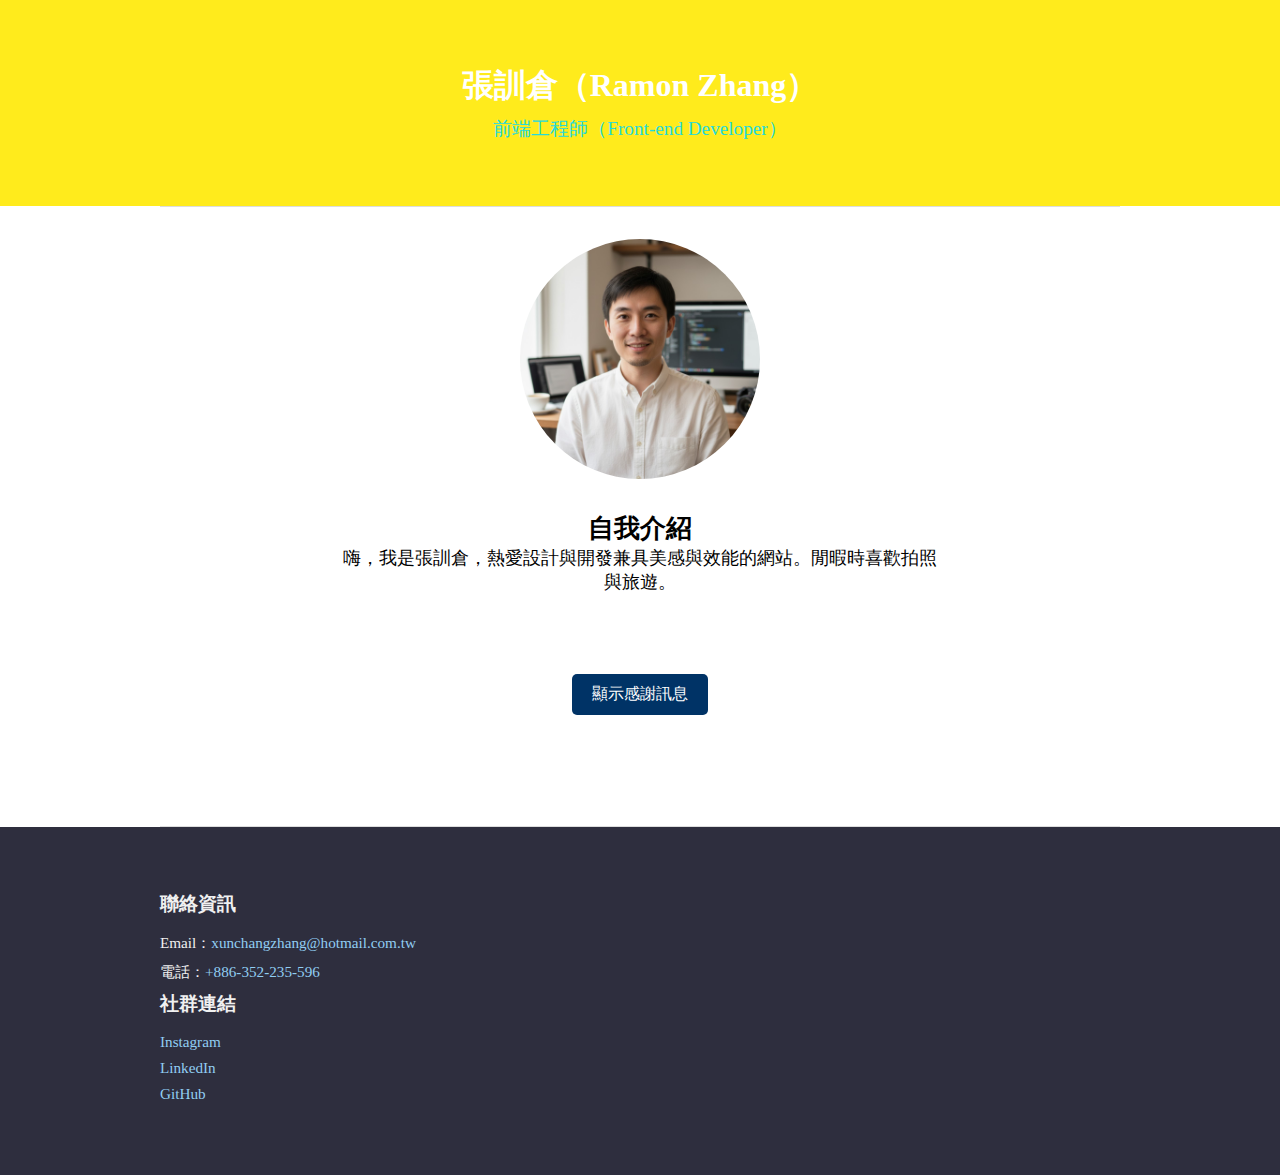
<file: index.html>
<!DOCTYPE html>
<html lang="zh-Hant">
<head>
  <meta charset="utf-8" />
  <meta name="viewport" content="width=device-width, initial-scale=1" />
  <title>張訓倉（Ramon Zhang）— 前端工程師</title>
  <meta name="description" content="張訓倉（Ramon Zhang），前端工程師。熱愛設計與開發兼具美感與效能的網站，閒暇時喜歡拍照與旅遊。" />
  <link rel="stylesheet" href="style.css" />
</head>
<body>
  <header class="site-header">
    <div class="container">
      <h1 class="name">張訓倉（Ramon Zhang）</h1>
      <p class="role">前端工程師（Front-end Developer）</p>
    </div>
  </header>

  <main class="site-main container">
    <section class="profile-photo" aria-labelledby="profile-photo-heading">
      <figure>
        <img
          src="myphoto.jpg"
          alt="張訓倉的頭像"
          width="240"
          height="240"
        />
      </figure>
    </section>

    <section class="about" aria-labelledby="about">
      <h2 id="about">自我介紹</h2>
      <p>嗨，我是張訓倉，熱愛設計與開發兼具美感與效能的網站。閒暇時喜歡拍照與旅遊。</p>
    </section>

    <!-- 🔘 新增按鈕區域 -->
    <section class="thanks-button" aria-labelledby="thanks">
      <button id="showMessageButton">顯示感謝訊息</button>
    </section>

    <!-- 💬 顯示感謝訊息用的區域 -->
    <div id="thankYouMessage" style="display: none; text-align: center; margin-top: 20px;">
      謝謝瀏覽我的名片！
    </div>
  </main>

  <footer class="site-footer">
    <div class="container">
      <section class="contact-info" aria-labelledby="contact">
        <h2 id="contact">聯絡資訊</h2>
        <ul>
          <li>Email：<a href="mailto:xunchangzhang56541@hotmail.com.tw">xunchangzhang@hotmail.com.tw</a></li>
          <li>電話：<a href="tel:+886-352-235-596">+886-352-235-596</a></li>
        </ul>
      </section>

      <section class="social-links" aria-labelledby="social">
        <h2 id="social">社群連結</h2>
        <nav aria-label="社群連結">
          <ul>
            <li><a href="https://instagram.com/xunchangzhang56541" target="_blank" rel="noopener noreferrer">Instagram</a></li>
            <li><a href="https://www.linkedin.com/in/xunchangzhang56541" target="_blank" rel="noopener noreferrer">LinkedIn</a></li>
            <li><a href="https://github.com/xunchangzhang56541" target="_blank" rel="noopener noreferrer">GitHub</a></li>
          </ul>
        </nav>
      </section>
    </div>
  </footer>

  <!-- 📜 引入 JavaScript -->
  <script src="script.js"></script>
</body>
</html>
</file>
<file: style.css>
/* Reset 與基本樣式 */
* {
  box-sizing: border-box;
  margin: 0;
  padding: 0;
}

body body {
  font-family: 'Segoe UI', 'Noto Sans TC', sans-serif;
  line-height: 1.6;
  background-color: #164fa1;
  color: #25dadb;
}

a {
  color: #0073e6;
  text-decoration: none;
}

a:hover {
  text-decoration: underline;
}

img {
  display: block;
  border-radius: 50%;
}

/* 容器 */
.container {
  width: 90%;
  max-width: 960px;
  margin: 0 auto;
  padding: 2rem 0;
}

/* Header */
.site-header {
  background-color: #ffea15f7;
  color: white;
  text-align: center;
  padding: 2rem 0;
}

.site-header .name {
  font-size: 2rem;
  margin-bottom: 0.5rem;
}

.site-header .role {
  font-size: 1.2rem;
  color: #25dadb;
}

/* Main */
.site-main {
  padding: 2rem 0;
  background-color: #ffffff;
  border-top: 1px solid #ddd;
  border-bottom: 1px solid #ddd;
}

.profile-photo {
  text-align: center;
  margin-bottom: 2rem;
}

.about {
  text-align: center;
  font-size: 1.1rem;
  max-width: 600px;
  margin: 0 auto;
}

/* Footer */
.site-footer {
  background-color: #2e2e3e;
  color: #f0f0f0;
  padding: 2rem 0;
  font-size: 0.95rem;
}

.site-footer h2 {
  font-size: 1.2rem;
  margin-bottom: 1rem;
}

.site-footer ul {
  list-style: none;
  padding-left: 0;
}

.site-footer li {
  margin-bottom: 0.5rem;
}

.site-footer a {
  color: #91cdf2;
}

.site-footer a:hover {
  color: #ffffff;
}

.profile-photo figure {
  text-align: center;
  margin-bottom: 2rem;
}

.profile-photo img {
  display: block;
  margin: 0 auto;
  border-radius: 50%;
  max-width: 100%;
  height: auto;
}

.thanks-button {
  display: flex;
  justify-content: center;
  align-items: center;
  height: 200px; /* 或其他高度 */
}
</file>
